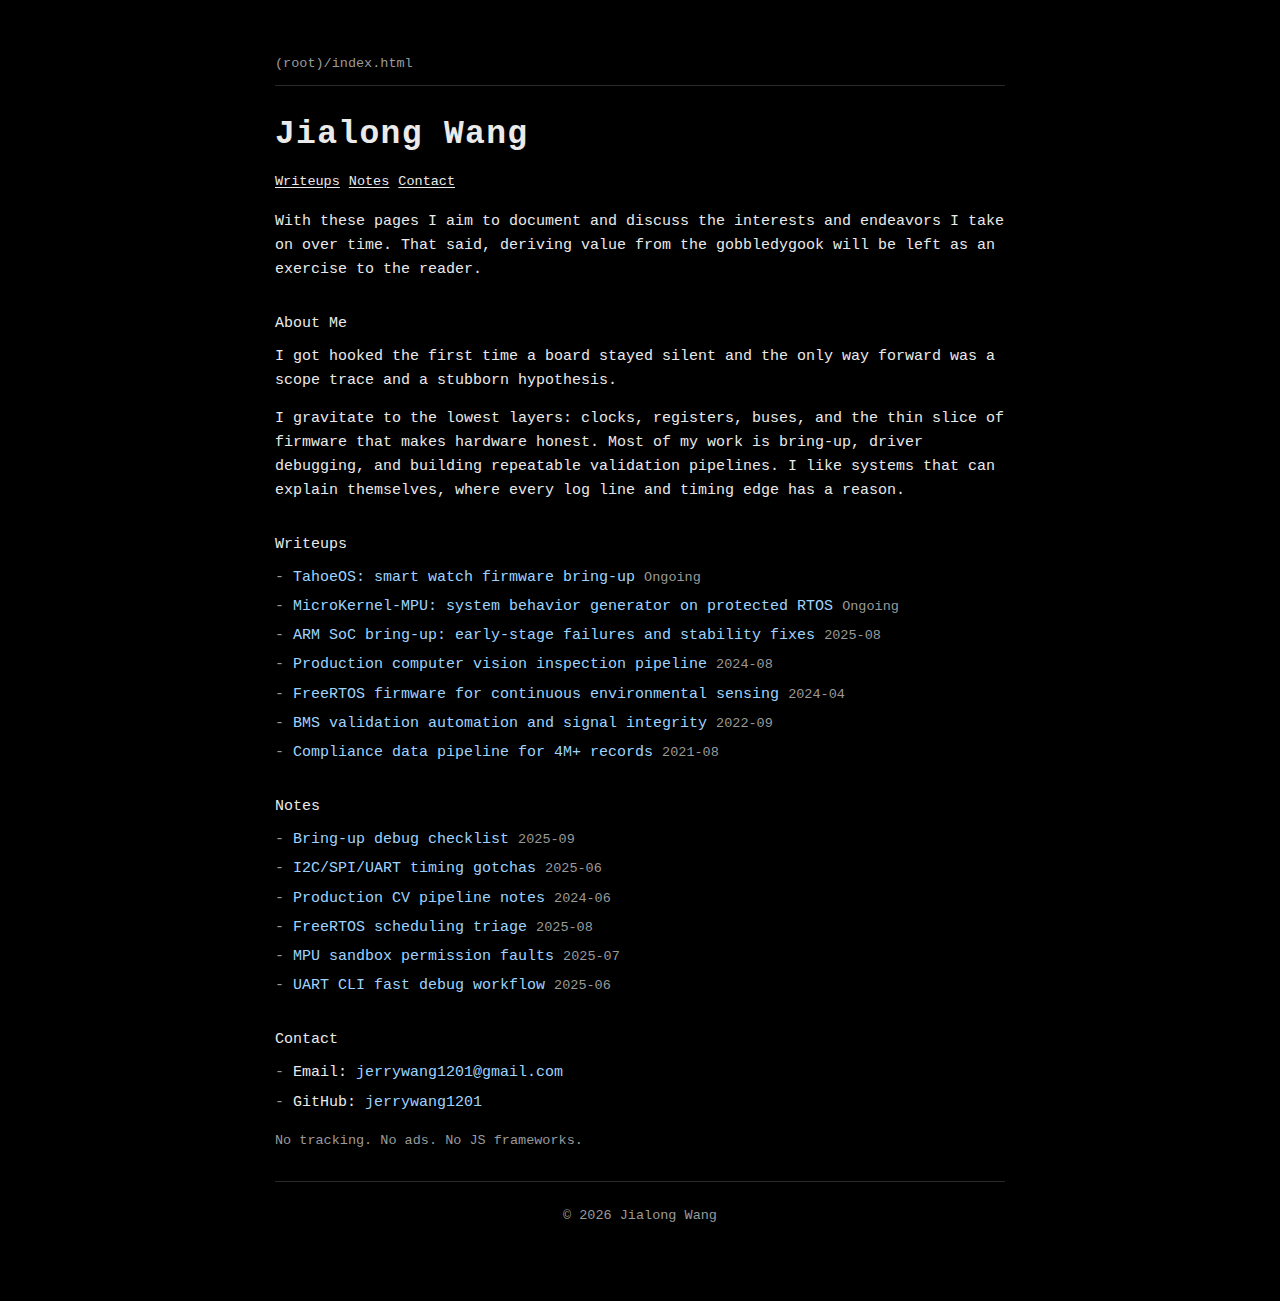
<file: index.html>
<!doctype html>
<html lang="en">
<head>
  <meta charset="utf-8">
  <meta name="viewport" content="width=device-width, initial-scale=1">
  <title>Jialong Wang</title>
  <link rel="stylesheet" href="css/style.css">
</head>
<body>
  <main>
    <div class="path">(root)/index.html</div>
    <div class="rule"></div>

    <h1>Jialong Wang</h1>
    <div class="nav">
      <a href="#writeups">Writeups</a>
      <a href="#notes">Notes</a>
      <a href="#contact">Contact</a>
    </div>

    <p>With these pages I aim to document and discuss the interests and endeavors I take on over time. That said, deriving value from the gobbledygook will be left as an exercise to the reader.</p>

    <h2 id="about">About Me</h2>
    <p>I got hooked the first time a board stayed silent and the only way forward was a scope trace and a stubborn hypothesis.</p>
    <p>I gravitate to the lowest layers: clocks, registers, buses, and the thin slice of firmware that makes hardware honest. Most of my work is bring-up, driver debugging, and building repeatable validation pipelines. I like systems that can explain themselves, where every log line and timing edge has a reason.<span class="cursor"></span></p>

    <h2 id="writeups">Writeups</h2>
    <ul>
      <li><a href="writeups/tahoeos.html">TahoeOS: smart watch firmware bring-up</a> <span class="date">Ongoing</span></li>
      <li><a href="writeups/microkernel-mpu.html">MicroKernel-MPU: system behavior generator on protected RTOS</a> <span class="date">Ongoing</span></li>
      <li><a href="writeups/firmware-bringup.html">ARM SoC bring-up: early-stage failures and stability fixes</a> <span class="date">2025-08</span></li>
      <li><a href="writeups/cv-inspection.html">Production computer vision inspection pipeline</a> <span class="date">2024-08</span></li>
      <li><a href="writeups/freertos-sensing.html">FreeRTOS firmware for continuous environmental sensing</a> <span class="date">2024-04</span></li>
      <li><a href="writeups/bms-validation.html">BMS validation automation and signal integrity</a> <span class="date">2022-09</span></li>
      <li><a href="writeups/data-pipeline.html">Compliance data pipeline for 4M+ records</a> <span class="date">2021-08</span></li>
    </ul>

    <h2 id="notes">Notes</h2>
    <ul>
      <li><a href="notes/bringup-debug.html">Bring-up debug checklist</a> <span class="date">2025-09</span></li>
      <li><a href="notes/driver-gotchas.html">I2C/SPI/UART timing gotchas</a> <span class="date">2025-06</span></li>
      <li><a href="notes/cv-pipeline.html">Production CV pipeline notes</a> <span class="date">2024-06</span></li>
      <li><a href="notes/freertos-debug.html">FreeRTOS scheduling triage</a> <span class="date">2025-08</span></li>
      <li><a href="notes/mpu-sandbox.html">MPU sandbox permission faults</a> <span class="date">2025-07</span></li>
      <li><a href="notes/uart-cli.html">UART CLI fast debug workflow</a> <span class="date">2025-06</span></li>
    </ul>

    <h2 id="contact">Contact</h2>
    <ul>
      <li>Email: <a href="mailto:jerrywang1201@gmail.com">jerrywang1201@gmail.com</a></li>
      <li>GitHub: <a href="https://github.com/jerrywang1201" target="_blank" rel="noopener">jerrywang1201</a></li>
    </ul>

    <p class="meta">No tracking. No ads. No JS frameworks.</p>
    <div class="footer">
      <div class="rule"></div>
      <p class="meta">© 2026 Jialong Wang</p>
    </div>

  </main>
</body>
</html>
</file>
<file: css/style.css>
:root {
  --bg: #000;
  --fg: #eaeaea;
  --dim: #9a9a9a;
  --link: #9fd3ff;
  --rule: #2a2a2a;
}

* {
  box-sizing: border-box;
}

html, body {
  margin: 0;
  padding: 0;
  background: var(--bg);
  color: var(--fg);
  font-family: ui-monospace, SFMono-Regular, Menlo, Consolas, "Liberation Mono", monospace;
  line-height: 1.6;
  font-size: 15px;
}

main {
  max-width: 760px;
  margin: 3.5rem auto 5rem;
  padding: 0 1rem;
}

a {
  color: var(--link);
  text-decoration: none;
}

a:hover {
  text-decoration: underline;
}

h1, h2, h3 {
  font-weight: normal;
  margin: 0 0 0.6rem 0;
}

h1 {
  font-size: 2.2rem;
  letter-spacing: 0.04em;
  font-weight: 700;
}

h2 {
  font-size: 1rem;
  margin-top: 2rem;
}

p {
  margin: 0 0 0.9rem 0;
}

ul {
  list-style: none;
  padding-left: 0;
  margin: 0 0 1rem 0;
}

li {
  margin: 0.35rem 0;
}

li::before {
  content: "- ";
  color: var(--dim);
}

.path,
.meta,
.date,
.hint,
.nav {
  color: var(--dim);
  font-size: 0.9rem;
}

.nav {
  display: flex;
  flex-wrap: wrap;
  gap: 0.6rem;
  margin: 0.4rem 0 1.2rem;
}

.nav a {
  color: var(--fg);
  text-decoration: underline;
  text-underline-offset: 0.18em;
}

.rule {
  border-top: 1px solid var(--rule);
  margin: 0.75rem 0 1.5rem;
}

.footer {
  margin-top: 2rem;
  text-align: center;
}

.entry {
  margin: 0 0 1.25rem;
}

.section-lead {
  margin-bottom: 0.5rem;
}

figure {
  margin: 0.5rem 0 0;
}

img {
  max-width: 100%;
  height: auto;
  border: 1px solid var(--rule);
}

pre {
  white-space: pre-wrap;
}
</file>
